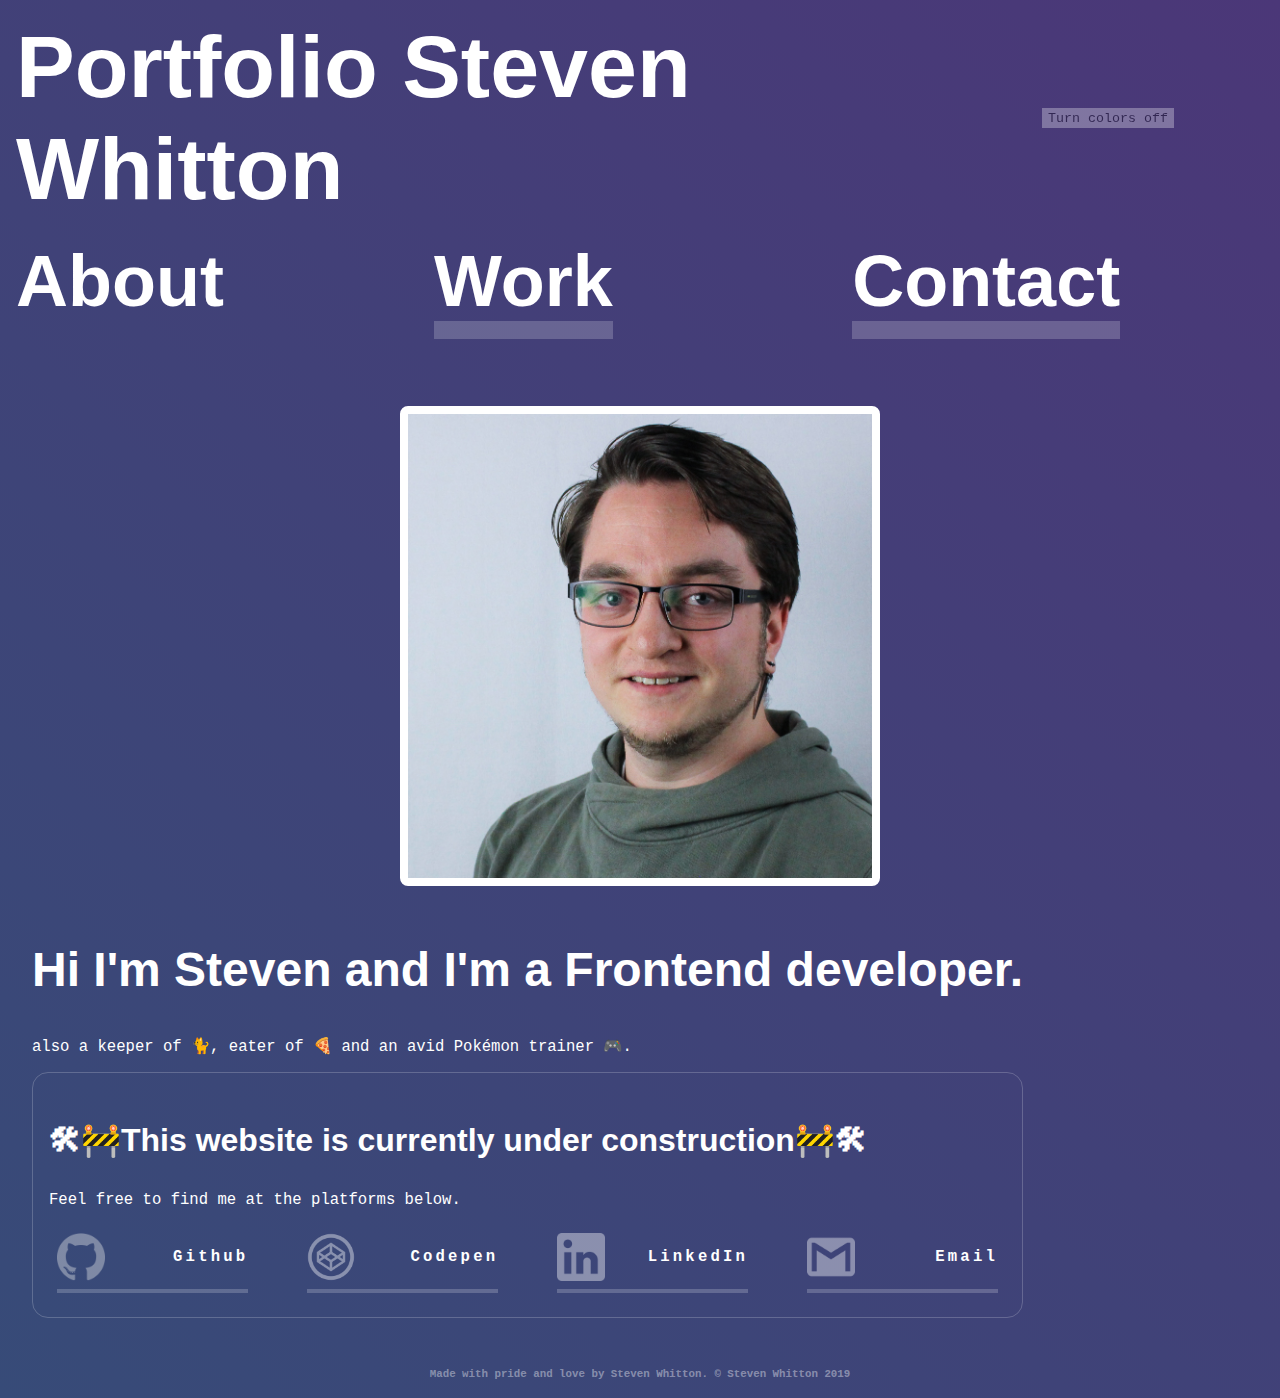
<file: index.html>
<!DOCTYPE html>
<html lang="en">
  <head>
    <meta charset="UTF-8" />
    <meta name="viewport" content="width=device-width, initial-scale=1.0" />
    <meta http-equiv="X-UA-Compatible" content="ie=edge" />
    <title>Portfolio Steven Whitton</title>
    <link rel="stylesheet" href="src/css/styles.css" />
  </head>
  <body>
    <header>
      <h1>Portfolio Steven Whitton</h1>
      <section class="colorText"></section>
      <nav>
        <h2 class="currentPage"><a href="#">About</a></h2>
        <h2><a href="pages/work.html">Work</a></h2>
        <h2><a href="pages/contact.html">Contact</a></h2>
      </nav>
    </header>
    <main>
      <img class="avatar" src="img/profilepic_large.jpg" />
      <section class="intro">
        <h2>Hi I'm Steven and I'm a Frontend developer.</h2>
        <p>also a keeper of 🐈, eater of 🍕 and an avid Pokémon trainer 🎮.</p>
        <section class="construction">
          <h3>🛠🚧This website is currently under construction🚧🛠</h3>
          <p>Feel free to find me at the platforms below.</p>
          <section class="socials">
            <a href="https://github.com/daoneandonly"
              ><img src="./img/ghm120px.png" alt="" />
              <p>Github</p></a
            >
            <a href="https://codepen.io/pantheratnight"
              ><img src="./img/cplarge.png" alt="" />
              <p>Codepen</p></a
            >
            <a href="https://www.linkedin.com/in/steven-whitton-4506a4164/"
              ><img src="./img/linkedinlogoblack.png" alt="" />
              <p>LinkedIn</p></a
            >
            <a href="mailto:stevenawhitton@gmail.com"
              ><img src="./img/gmlogo.png" alt="" />
              <p>Email</p></a
            >
          </section>
        </section>
      </section>
      <section class="info"></section>
    </main>
    <footer>
      <h5>Made with pride and love by Steven Whitton. © Steven Whitton 2019</h5>
    </footer>
    <script src="src/js/refactor.js"></script>
  </body>
</html>
</file>
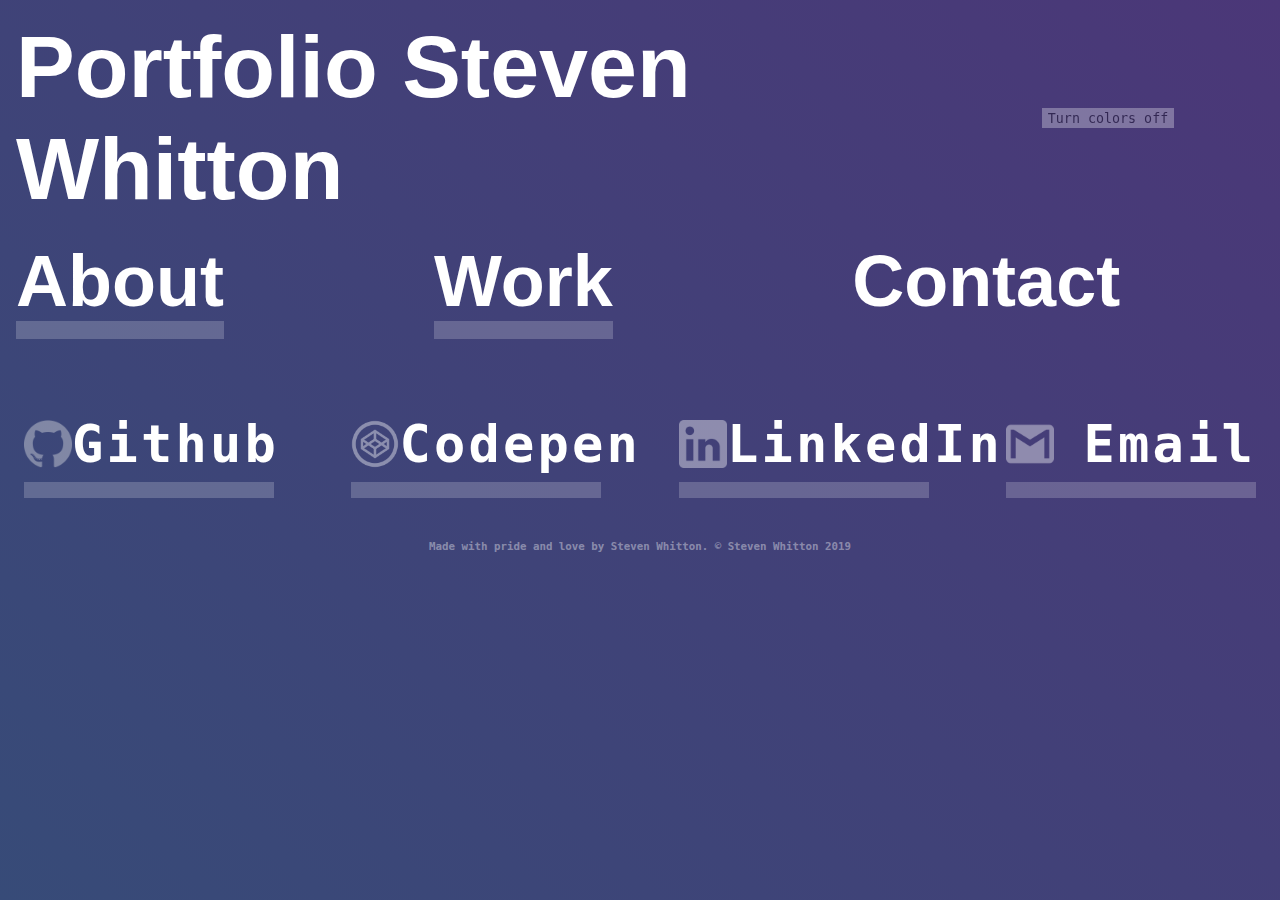
<file: pages/contact.html>
<!DOCTYPE html>
<html lang="en">
  <head>
    <meta charset="UTF-8" />
    <meta name="viewport" content="width=device-width, initial-scale=1.0" />
    <meta http-equiv="X-UA-Compatible" content="ie=edge" />
    <title>Portfolio Steven Whitton</title>
    <link rel="stylesheet" href="../src/css/styles.css" />
  </head>
  <body>
    <header>
      <h1>Portfolio Steven Whitton</h1>
      <section class="colorText"></section>
      <nav>
        <h2><a href="../index.html">About</a></h2>
        <h2><a href="work.html">Work</a></h2>
        <h2 class="currentPage"><a href="#">Contact</a></h2>
      </nav>
    </header>
    <main>
      <section class="socials large">
        <a href="https://github.com/daoneandonly"
          ><img src="../img/ghm120px.png" alt="" />
          <p>Github</p></a
        >
        <a href="https://codepen.io/pantheratnight"
          ><img src="../img/cplarge.png" alt="" />
          <p>Codepen</p></a
        >
        <a href="https://www.linkedin.com/in/steven-whitton-4506a4164/"
          ><img src="../img/linkedinlogoblack.png" alt="" />
          <p>LinkedIn</p></a
        >
        <a href="mailto:stevenawhitton@gmail.com"
          ><img src="../img/gmlogo.png" alt="" />
          <p>Email</p></a
        >
      </section>
    </main>
    <footer>
      <h5>Made with pride and love by Steven Whitton. © Steven Whitton 2019</h5>
    </footer>
    <script src="../src/js/refactor.js"></script>
  </body>
</html>
</file>
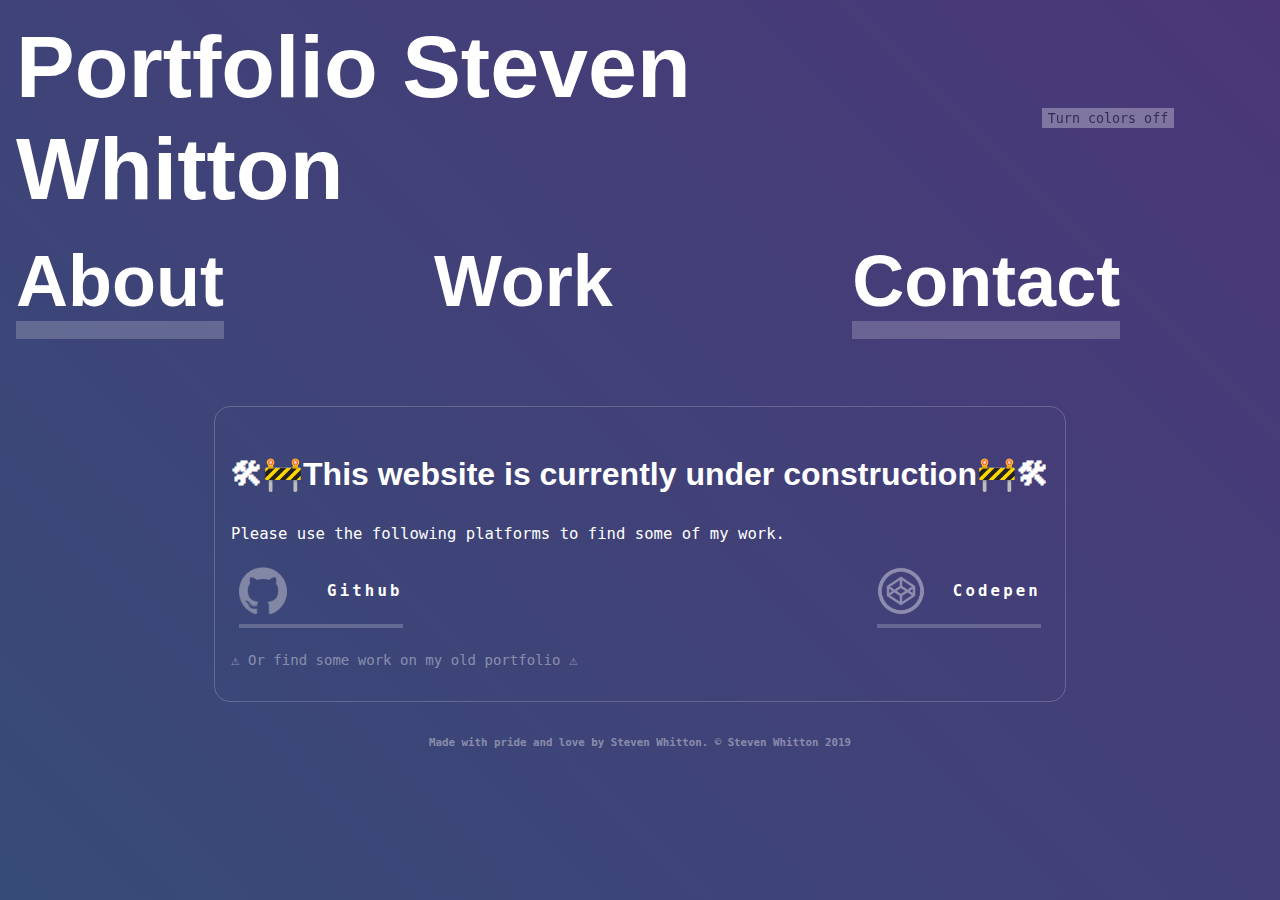
<file: pages/work.html>
<!DOCTYPE html>
<html lang="en">
  <head>
    <meta charset="UTF-8" />
    <meta name="viewport" content="width=device-width, initial-scale=1.0" />
    <meta http-equiv="X-UA-Compatible" content="ie=edge" />
    <title>Portfolio Steven Whitton</title>
    <link rel="stylesheet" href="../src/css/styles.css" />
  </head>
  <body>
    <header>
      <h1>Portfolio Steven Whitton</h1>
      <section class="colorText"></section>
      <nav>
        <h2><a href="../index.html">About</a></h2>
        <h2 class="currentPage"><a href="#">Work</a></h2>
        <h2><a href="contact.html">Contact</a></h2>
      </nav>
    </header>
    <main>
      <section class="construction">
        <h3>🛠🚧This website is currently under construction🚧🛠</h3>
        <p>Please use the following platforms to find some of my work.</p>
        <section class="socials">
          <a href="https://github.com/daoneandonly"
            ><img src="../img/ghm120px.png" alt="" />
            <p>Github</p></a
          >
          <a href="https://codepen.io/pantheratnight"
            ><img src="../img/cplarge.png" alt="" />
            <p>Codepen</p></a
          >
        </section>

        <section class="pleaseDontGoHere">
          <p>
            <a href="old/index.html"
              >⚠ Or find some work on my old portfolio ⚠</a
            >
          </p>
        </section>
      </section>
    </main>
    <footer>
      <h5>Made with pride and love by Steven Whitton. © Steven Whitton 2019</h5>
    </footer>
    <script src="../src/js/refactor.js"></script>
  </body>
</html>
</file>
<file: src/css/styles.css>
@keyframes dropIn {
  0% {
    top: 1em;
    opacity: 0;
  }
  10% {
    opacity: 0;
  }
  100% {
    top: 0em;
    opacity: 1;
  }
}
* {
  box-sizing: border-box;
}

html {
  min-height: 100%;
  padding: 0;
  margin: 0;
}

body {
  margin: 0;
  padding: 0;
  background: #374b78;
  background: linear-gradient(45deg, #374b78 0%, #4b3778 100%);
  font-family: sans-serif;
  color: white;
}

html:active header h1 {
  top: 0.1em;
  left: 0.1em;
  text-shadow: 0.08em 0.08em black, 0.16em 0.16em black;
  transition: top 0.1s linear, left 0.1 linear;
}

p {
  font-family: monospace;
  color: white;
  font-size: 1.2em;
}

/* ______________HEADER_______________ */
header {
  display: flex;
  flex-wrap: wrap;
  margin-bottom: 2em;
  padding: 1em;
}
header .colorText {
  width: 25%;
  display: flex;
  flex-wrap: wrap;
  justify-content: center;
  align-items: flex-end;
}
header .colorText button {
  font-family: monospace;
  background: white;
  height: 1.5em;
  border: none;
  margin: auto;
  opacity: 0.3;
  transition: all 0.2s;
  outline: none;
  align-self: flex-end;
}
header .colorText button:hover, header .colorText button:active {
  opacity: 1;
  outline: none;
}
header h1 {
  display: inline-block;
  font-family: sans-serif;
  font-size: 5.5em;
  color: white;
  top: 0;
  left: 0;
  text-shadow: 0.08em 0.08em rgba(0, 0, 0, 0);
  transition: top 0.05s, left 0.05s, text-shadow 0.2s;
  margin: 0;
  width: 75%;
}
header h1::selection {
  color: rgba(255, 255, 255, 0.5);
  text-shadow: 0.08em 0.08em rgba(0, 0, 0, 0.5);
  background-color: rgba(255, 255, 255, 0.1);
}
header h2 {
  display: block;
  width: 30vw;
}
header h2 a {
  position: relative;
  color: white;
  font-size: 3em;
  text-decoration: none;
  border-bottom: 0.25em solid rgba(255, 255, 255, 0.2);
  transition: all 1s;
  transition: border-bottom 0.25s, text-shadow 0.13s;
  animation: dropIn 1s;
  top: 0;
  width: 100%;
}
header h2 a h1 {
  display: inline-block;
  font-family: sans-serif;
  font-size: 5.5em;
  color: white;
  top: 0;
  left: 0;
  text-shadow: 0.08em 0.08em rgba(0, 0, 0, 0);
  transition: top 0.05s, left 0.05s, text-shadow 0.2s;
  margin: 0;
  width: 75%;
}
header h2 a:hover {
  border-bottom: 0.25em solid white;
}
header h2 a:active {
  text-shadow: 0.08em 0.08em black, 0.16em 0.16em black;
  border-bottom: 0.25em solid rgba(255, 255, 255, 0);
}
header nav {
  display: flex;
  justify-content: space-between;
  flex-wrap: wrap;
  width: 100%;
}
header nav h2 {
  width: 100%;
  text-align: center;
}
header .currentPage a {
  border-bottom: 0.25em solid rgba(255, 255, 255, 0);
}
header .currentPage a:hover {
  border-bottom: 0.25em solid rgba(255, 255, 255, 0);
}

@media (min-width: 680px) {
  header nav h2 {
    width: 33%;
    text-align: left;
  }
}
/* ______________MAIN_______________ */
main {
  display: flex;
  flex-wrap: wrap;
  padding: 1em;
}
main img.avatar {
  width: 40%;
  min-width: 15em;
  max-width: 30em;
  border-radius: 0.5em;
  border: 0.5em solid white;
  margin: auto;
}
main .intro {
  padding: 1em;
}
main .intro h2 {
  font-size: 3em;
}
main .construction {
  border: 1px solid rgba(255, 255, 255, 0.2);
  border-radius: 1em;
  padding: 1em;
  margin: auto;
}
main .construction h3 {
  font-size: 2em;
}
main .construction .pleaseDontGoHere a {
  text-decoration: none;
  color: rgba(255, 255, 255, 0.4);
  font-size: 0.9em;
}
main .construction .pleaseDontGoHere a:hover {
  color: rgba(255, 0, 0, 0.4);
}
main .socials {
  display: flex;
  flex-wrap: wrap;
  justify-content: space-between;
}
main .socials a {
  border-bottom: 0.25em solid rgba(255, 255, 255, 0.2);
  margin: 0.5em;
  display: flex;
  text-decoration: none;
  transition: all 0.25s;
  justify-content: space-between;
  width: 100%;
  padding-bottom: 0.5em;
  letter-spacing: 0.2em;
}
main .socials a:hover {
  border-color: white;
}
main .socials a:hover img {
  opacity: 1;
}
main .socials a img {
  width: 3em;
  border: none;
  opacity: 0.4;
}
main .socials a p {
  font-weight: bold;
}
main .socials a img {
  transition: 0.25s ease all;
  filter: invert(100%);
  margin: auto 0;
}
main .large {
  width: 100%;
}
main .large p {
  font-size: 4em;
  padding: 0;
  margin: 0;
}
main .large a {
  border-bottom-width: 1em;
}

@media (min-width: 720px) {
  main .socials a {
    width: 20%;
  }
}
.tile {
  color: black;
  display: flex;
  padding: 1em;
  -webkit-text-fill-color: transparent;
  -webkit-background-clip: text;
  width: 25em;
  background: white;
}

.icon {
  border: none;
  width: 5em;
}

/* ______________FOOTER_______________ */
footer {
  color: rgba(255, 255, 255, 0.4);
  min-height: 2em;
  display: flex;
  justify-content: center;
  font-family: monospace;
  /* background-color: white; */
}

/* Kubernetics */
</file>
